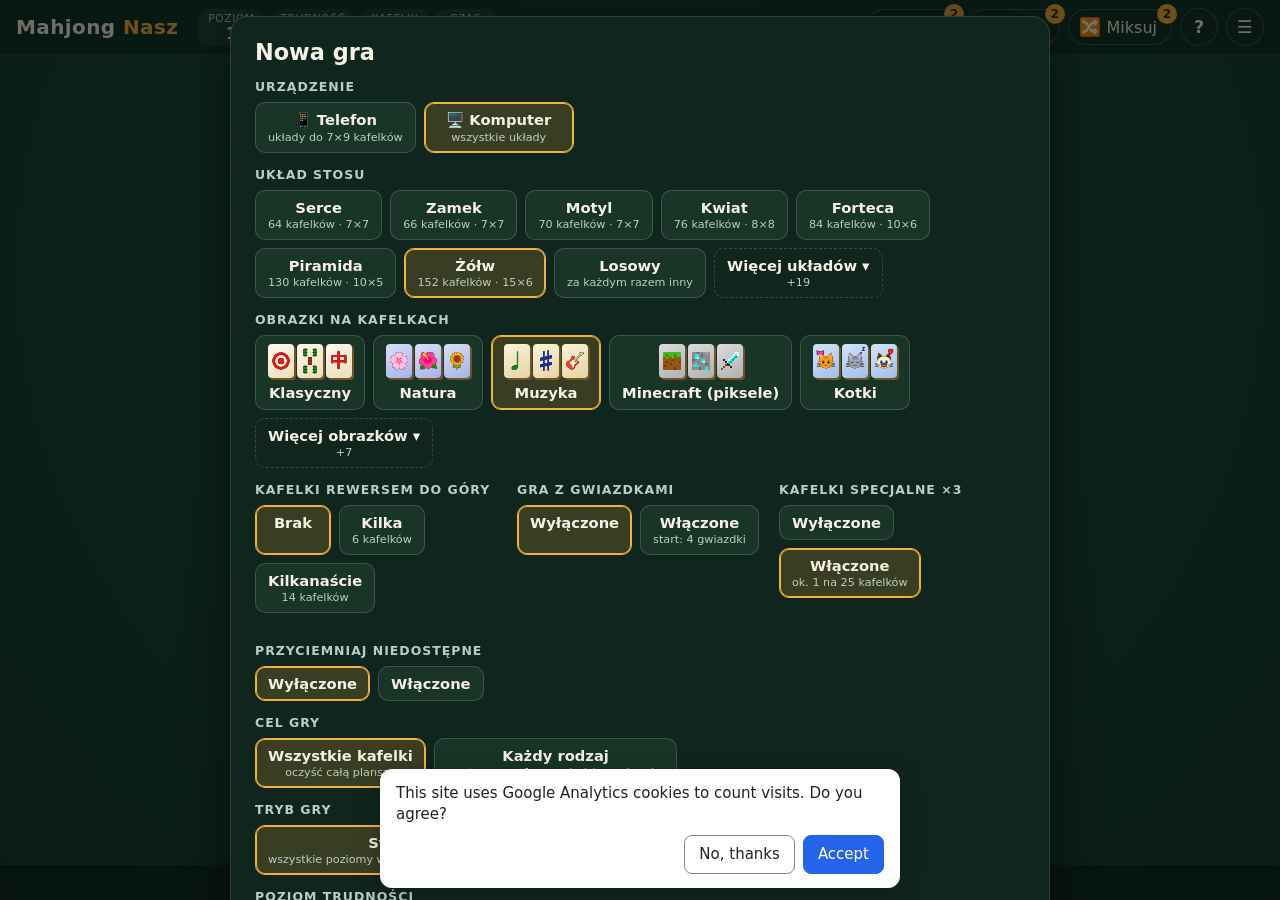
<file: index.html>
<!doctype html>
<html lang="pl">
<head>
  <meta charset="utf-8">
  <meta name="viewport" content="width=device-width, initial-scale=1, viewport-fit=cover">
  <meta name="theme-color" content="#143d2e">
  <title>Mahjong Nasz</title>
  <meta name="application-name" content="Mahjong Nasz">
  <meta name="apple-mobile-web-app-title" content="Mahjong">
  <meta name="apple-mobile-web-app-capable" content="yes">
  <meta name="mobile-web-app-capable" content="yes">
  <meta name="apple-mobile-web-app-status-bar-style" content="black-translucent">
  <link rel="manifest" href="manifest.webmanifest">
  <link rel="icon" type="image/png" sizes="32x32" href="icons/favicon-32-v2.png">
  <link rel="apple-touch-icon" href="icons/apple-touch-icon-v2.png">
  <link rel="stylesheet" href="style.css">
  <!-- Google Tag Manager – ładowany dopiero po zgodzie (baner zgody) -->
  <script>
    window.dataLayer = window.dataLayer || [];
    function gtag(){dataLayer.push(arguments);}
    (function () {
      var KEY = 'zz-analytics-consent', GTM = 'GTM-PKVQBH86';
      var get = function () { try { return localStorage.getItem(KEY); } catch (e) { return null; } };
      var set = function (v) { try { localStorage.setItem(KEY, v); } catch (e) {} };
      function load() {
        if (window.__gtmLoaded) return; window.__gtmLoaded = true;
        gtag('js', new Date());
        dataLayer.push({'gtm.start': new Date().getTime(), event: 'gtm.js'});
        var s = document.createElement('script'); s.async = true;
        s.src = 'https://www.googletagmanager.com/gtm.js?id=' + GTM;
        document.head.appendChild(s);
      }
      function banner() {
        if (document.getElementById('zz-consent')) return;
        var pl = /^pl/i.test(navigator.language || '');
        var t = pl
          ? ['Ta strona używa plików cookie Google Analytics, żeby liczyć odwiedziny. Zgadzasz się?', 'Zgadzam się', 'Nie, dziękuję']
          : ['This site uses Google Analytics cookies to count visits. Do you agree?', 'Accept', 'No, thanks'];
        var st = document.createElement('style');
        st.textContent = '#zz-consent{position:fixed;left:12px;right:12px;bottom:calc(12px + env(safe-area-inset-bottom));z-index:2147483647;max-width:520px;margin:0 auto;padding:14px 16px;border-radius:12px;background:#fff;color:#222;box-shadow:0 4px 24px rgba(0,0,0,.25);font:15px/1.4 system-ui,sans-serif}'
          + '#zz-consent p{margin:0 0 10px}#zz-consent .zz-b{display:flex;gap:8px;justify-content:flex-end;flex-wrap:wrap}'
          + '#zz-consent button{font:inherit;padding:8px 14px;border-radius:8px;border:1px solid #888;background:transparent;color:inherit;cursor:pointer}'
          + '#zz-consent button.zz-ok{background:#2563eb;border-color:#2563eb;color:#fff}'
          + '@media (prefers-color-scheme:dark){#zz-consent{background:#2a2a2e;color:#eee}}';
        var d = document.createElement('div');
        d.id = 'zz-consent'; d.setAttribute('role', 'dialog'); d.setAttribute('aria-live', 'polite');
        d.innerHTML = '<p></p><div class="zz-b"><button type="button" class="zz-no"></button><button type="button" class="zz-ok"></button></div>';
        d.querySelector('p').textContent = t[0];
        d.querySelector('.zz-ok').textContent = t[1];
        d.querySelector('.zz-no').textContent = t[2];
        d.querySelector('.zz-ok').onclick = function () { set('granted'); d.remove(); load(); };
        d.querySelector('.zz-no').onclick = function () { set('denied'); d.remove(); };
        document.head.appendChild(st); document.body.appendChild(d);
      }
      // Zmiana decyzji: window.zzConsent() pokazuje baner ponownie.
      window.zzConsent = function () { try { localStorage.removeItem(KEY); } catch (e) {} banner(); };
      var c = get();
      if (c === 'granted') load();
      else if (c !== 'denied') {
        if (document.body) banner(); else document.addEventListener('DOMContentLoaded', banner);
      }
    })();
  </script>
  <!-- End Google Tag Manager -->
</head>
<body>
  <header class="topbar">
    <h1 class="logo">Mahjong <span>Nasz</span></h1>
    <div class="stats">
      <div class="stat"><span class="stat-k">Poziom</span><span id="statLevel">1</span></div>
      <div class="stat"><span class="stat-k">Trudność</span><span id="statDiff">3</span></div>
      <div class="stat"><span class="stat-k">Kafelki</span><span id="statLeft">0</span></div>
      <div class="stat" id="statKindsBox" hidden><span class="stat-k">Rodzaje</span><span id="statKinds">0</span></div>
      <div class="stat" id="statStarsBox" hidden><span class="stat-k">Gwiazdki</span><span id="statStars">0</span></div>
      <div class="stat"><span class="stat-k">Czas</span><span id="statTime">0:00</span></div>
    </div>
    <div class="helps">
      <button class="help-btn" id="btn-hint" title="Lupa – pokaż parę (H)"><span class="ico">🔍</span><span class="help-name">Lupa</span><span class="cnt" id="cnt-hint">2</span></button>
      <button class="help-btn" id="btn-undo" title="Cofnij ostatni ruch (U)"><span class="ico">↶</span><span class="help-name">Cofnij</span><span class="cnt" id="cnt-undo">2</span></button>
      <button class="help-btn" id="btn-shuffle" title="Miksuj kafelki (M)"><span class="ico">🔀</span><span class="help-name">Miksuj</span><span class="cnt" id="cnt-shuffle">2</span></button>
      <button class="icon-btn" id="btn-help" title="Zasady">?</button>
      <button class="icon-btn" id="btn-menu" title="Ustawienia / nowa gra">☰</button>
    </div>
  </header>

  <main class="play">
    <div id="boardWrap" class="board-wrap">
      <div id="board" class="board"></div>
    </div>
    <section class="tray-box" aria-label="Schowek">
      <div class="tray-title">Schowek</div>
      <div id="tray" class="tray"></div>
    </section>
  </main>

  <div id="toast" class="toast" role="status" aria-live="polite"></div>

  <div class="app-banner" id="install-banner" hidden>
    <img src="icons/icon-192-v2.png" alt="" width="40" height="40">
    <div class="app-banner-text">
      <strong>Zainstaluj Mahjong Nasz</strong>
      <span class="only-prompt">Gra na ekranie głównym, działa też bez internetu.</span>
      <span class="only-ios">Stuknij <b>Udostępnij</b> <svg class="share-ico" viewBox="0 0 24 24" aria-hidden="true"><path d="M12 3v12"/><path d="m8 7 4-4 4 4"/><path d="M5 12v7a2 2 0 0 0 2 2h10a2 2 0 0 0 2-2v-7"/></svg>, potem <b>Do ekranu początkowego</b>.</span>
    </div>
    <button class="btn primary only-prompt" id="btn-install">Zainstaluj</button>
    <button class="banner-close" id="btn-install-close" aria-label="Nie pokazuj więcej">✕</button>
  </div>
  <div class="app-banner" id="update-banner" role="alert" hidden>
    <div class="app-banner-text">
      <strong>Dostępna nowa wersja gry</strong>
      <span>Bieżąca partia zostanie zachowana.</span>
    </div>
    <button class="btn primary" id="btn-update">Odśwież</button>
    <button class="btn" id="btn-update-later">Później</button>
  </div>

  <div class="modal" id="menuModal" hidden>
    <div class="modal-card wide">
      <h2>Nowa gra</h2>
      <div class="setting">
        <h3>Urządzenie</h3>
        <div class="opts device" data-setting="device"></div>
      </div>
      <div class="setting">
        <h3>Układ stosu</h3>
        <div class="opts" data-setting="layout"></div>
      </div>
      <div class="setting">
        <h3>Obrazki na kafelkach</h3>
        <div class="opts" data-setting="tileset"></div>
      </div>
      <div class="setting-row">
        <div class="setting">
          <h3>Kafelki rewersem do góry</h3>
          <div class="opts" data-setting="hidden"></div>
        </div>
        <div class="setting">
          <h3>Gra z gwiazdkami</h3>
          <div class="opts" data-setting="stars"></div>
        </div>
        <div class="setting">
          <h3>Kafelki specjalne ×3</h3>
          <div class="opts" data-setting="bonus"></div>
        </div>
        <div class="setting">
          <h3>Przyciemniaj niedostępne</h3>
          <div class="opts" data-setting="dim"></div>
        </div>
      </div>
      <div class="setting">
        <h3>Cel gry</h3>
        <div class="opts" data-setting="goal"></div>
      </div>
      <div class="setting">
        <h3>Tryb gry</h3>
        <div class="opts" data-setting="mode"></div>
      </div>
      <div class="setting">
        <h3>Poziom trudności</h3>
        <div class="opts diff" data-setting="difficulty"></div>
      </div>
      <div class="share-box">
        <button class="btn" type="button" data-share>📤 Udostępnij grę</button>
      </div>
      <div class="modal-buttons">
        <button class="btn" id="menuClose">Wróć do gry</button>
        <button class="btn primary" id="menuStart">Graj ▶</button>
      </div>
    </div>
  </div>

  <div class="modal" id="endModal" hidden>
    <div class="modal-card">
      <h2 class="modal-title"></h2>
      <div class="modal-body"></div>
      <div class="modal-buttons"></div>
    </div>
  </div>

  <div class="modal" id="helpModal" hidden>
    <div class="modal-card wide">
      <h2>Zasady</h2>
      <ul class="rules">
        <li>Zbieraj pary <b>takich samych</b> kafelków. Kafelek można wziąć, gdy nic na nim nie leży i ma wolny lewy <i>lub</i> prawy bok.</li>
        <li><b>Schowek</b> ma 4 miejsca. Zaznacz wolny kafelek i kliknij puste miejsce (albo kliknij kafelek dwukrotnie), aby go odłożyć. Kafelki ze schowka łączysz w pary z kafelkami z planszy lub ze schowka – wystarczy <b>jedno kliknięcie</b> w pasujący kafelek na stosie.</li>
        <li><b>Kafelki rewersem do góry</b> odwracasz kliknięciem, gdy są wolne. Jeśli odwrócony kafelek nie trafi do pary, wraca rewersem do góry – po 4 odwróceniach zostaje odkryty na stałe.</li>
        <li><b>Gwiazdki</b>: zebranie pary z jedną gwiazdką dodaje gwiazdki 2 kafelkom na stosie, z dwiema gwiazdkami – 4 kafelkom. Wygrywasz, gdy wyczyścisz planszę <i>albo</i> gdy wszystkie kafelki na stosie mają gwiazdki (kafelki w schowku się nie liczą). Po gwiezdnym zwycięstwie zobaczysz ścieżkę zebranych gwiazdek – każde piętro stosu ma swoją gwiazdkę.</li>
        <li><b>Kafelki specjalne</b> mają w rogu znaczek „×3” (średnio jeden na 25 kafelków) i są schowane pod innymi kafelkami w różnych częściach stosu. Gdy zbierzesz parę z takim kafelkiem, gra sama zbierze za ciebie 3 kolejne dostępne pary (jeśli jest ich mniej – tyle, ile się da). Zbiera też wolne kafelki rewersem do góry.</li>
        <li><b>Cel gry „Każdy rodzaj”</b>: wygrywasz, gdy zbierzesz po jednej parze każdego rodzaju obrazka – nie trzeba zbierać wszystkich kafelków. Licznik „Rodzaje” pokazuje postęp.</li>
        <li><b>Pomoce</b> (po 2 na każdy poziom): 🔍 lupa pokazuje dostępną parę, ↶ cofnij cofa ostatni ruch, 🔀 miksuj tasuje pozostałe kafelki na stosie.</li>
        <li><b>Tryb zmienny</b>: po każdej wygranej następna plansza ma inny układ i inne obrazki, przybywa zakrytych kafelków (2, 4, 6…), a co jakiś czas gra zmienia się z gwiazdkami na bez gwiazdek i odwrotnie.</li>
        <li><b>Trudność 1–5</b>: na poziomach 1–2 każdy obrazek ma kilka par, a na poziomie 1 podświetlane są kafelki pasujące do zaznaczonego. Od poziomu 3 każdy obrazek ma 2 pary i pojawiają się <b>pułapki</b>: wolne są 3 takie same kafelki, a czwarty leży pod jednym z nich – trzeba dobrze wybrać, które dwa zebrać najpierw. Im wyższy poziom, tym więcej pułapek. Każde rozdanie da się rozwiązać.</li>
        <li><b>Przyciemnianie niedostępnych</b> kafelków można włączyć w ustawieniach (domyślnie wyłączone).</li>
        <li>Jeśli do schowka trafią <b>dwa takie same</b> kafelki, od razu tworzą parę.</li>
        <li><b>Urządzenie</b>: tryb 📱 Telefon pokazuje układy mieszczące się w 7×9 kafelkach, tryb 🖥️ Komputer – wszystkie.</li>
        <li><b>Menu</b> pokazuje 7 najczęściej wybieranych układów i 5 ulubionych zestawów obrazków; resztę odsłonisz przyciskami „Więcej układów” i „Więcej obrazków”.</li>
        <li>Skróty: <kbd>H</kbd> lupa, <kbd>U</kbd> cofnij, <kbd>M</kbd> miksuj.</li>
      </ul>
      <div class="share-box">
        <button class="btn" type="button" data-share>📤 Udostępnij grę</button>
      </div>
      <div class="modal-buttons">
        <button class="btn primary" id="helpClose">Rozumiem</button>
      </div>
    </div>
  </div>

  <script src="js/layouts.js"></script>
  <script src="js/tilesets.js"></script>
  <script src="js/game.js"></script>
  <script src="js/pwa.js"></script>
</body>
</html>
</file>
<file: style.css>
:root {
  --felt: #1f5b45;
  --felt-dark: #143d2e;
  --ink: #f6f1e4;
  --muted: #b9cfc3;
  --accent: #f2b33d;
  --accent-ink: #3b2a05;
  --tile-face: #fffaf0;
  --tile-face2: #eadcb8;
  --tile-edge: rgba(70, 48, 18, .85);
  --tile-side: #c2a46e;
  --tile-side2: #6f5329;
  --select: #2f8cff;
  --hint: #ffcc00;
  --panel: #10251d;
  --panel-2: #183528;
  --radius: 14px;
}

* { box-sizing: border-box; }

html, body { height: 100%; margin: 0; }

body {
  background: radial-gradient(ellipse at 50% 30%, var(--felt) 0%, var(--felt-dark) 100%);
  color: var(--ink);
  font-family: system-ui, -apple-system, "Segoe UI", Roboto, sans-serif;
  display: flex;
  flex-direction: column;
  overflow: hidden;
  user-select: none;
  -webkit-tap-highlight-color: transparent;
}

button { font: inherit; color: inherit; cursor: pointer; }

/* ---------- górny pasek ---------- */
.topbar {
  display: flex;
  align-items: center;
  gap: 12px 20px;
  flex-wrap: wrap;
  padding: 8px 16px;
  background: rgba(0, 0, 0, .25);
  border-bottom: 1px solid rgba(255, 255, 255, .08);
}
/* aplikacja na iPhonie rysuje się pod paskiem stanu */
.topbar { padding-top: calc(8px + env(safe-area-inset-top)); padding-left: max(16px, env(safe-area-inset-left)); padding-right: max(16px, env(safe-area-inset-right)); }
.logo { margin: 0; font-size: 1.25rem; letter-spacing: .02em; white-space: nowrap; }
.logo span { color: var(--accent); }
.stats { display: flex; gap: 6px; flex-wrap: wrap; flex: 1; }
.stat {
  display: flex; flex-direction: column; align-items: center;
  min-width: 62px; padding: 3px 10px; border-radius: 10px;
  background: rgba(255, 255, 255, .07);
  font-variant-numeric: tabular-nums; font-weight: 700;
}
.stat[hidden] { display: none; }
.stat-k { font-size: .66rem; font-weight: 500; color: var(--muted); text-transform: uppercase; letter-spacing: .06em; }
.helps { display: flex; gap: 8px; align-items: center; }
.help-btn {
  position: relative;
  display: flex; align-items: center; gap: 6px;
  padding: 7px 14px 7px 10px; border-radius: 999px;
  border: 1px solid rgba(255, 255, 255, .18);
  background: var(--panel-2);
  transition: transform .1s, background .15s;
}
.help-btn:hover:not(:disabled) { background: #22493a; }
.help-btn:active:not(:disabled) { transform: scale(.95); }
.help-btn:disabled { opacity: .4; cursor: not-allowed; }
.help-btn .ico { font-size: 1.1rem; }
.help-btn .cnt {
  position: absolute; top: -6px; right: -6px;
  min-width: 20px; height: 20px; border-radius: 10px; padding: 0 5px;
  display: grid; place-items: center;
  background: var(--accent); color: var(--accent-ink);
  font-size: .75rem; font-weight: 800;
}
.icon-btn {
  width: 38px; height: 38px; border-radius: 50%;
  border: 1px solid rgba(255, 255, 255, .18);
  background: var(--panel-2); font-size: 1.1rem; font-weight: 700;
}
.icon-btn:hover { background: #22493a; }

/* ---------- plansza ---------- */
.play { flex: 1; display: flex; flex-direction: column; min-height: 0; }
.board-wrap {
  flex: 1; min-height: 0;
  display: grid; place-items: center;
  padding: 8px; overflow: hidden;
}
.board { position: relative; --tw: 56px; --th: 73px; --d: 6px; }
/* podczas miksowania kafelki latają po planszy (animacja w game.js) */
.board.mixing .tile { pointer-events: none; transition: none; }
.board.mixing .tile:not(.gone) { box-shadow: 0 0 0 1.5px var(--tile-edge), 0 6px 14px rgba(0, 0, 0, .45); }

.tile {
  position: absolute;
  width: var(--tw); height: var(--th);
  border-radius: calc(var(--tw) * .13);
  background: linear-gradient(150deg, var(--tile-face) 0%, var(--tile-face2) 100%);
  box-shadow:
    inset 0 0 0 1.5px var(--tile-edge),
    inset 0 0 0 3px rgba(255, 255, 255, .6),
    calc(var(--d) * .5) calc(var(--d) * .5) 0 var(--tile-side),
    var(--d) var(--d) 0 var(--tile-side2),
    calc(var(--d) * 1.4) calc(var(--d) * 1.6) calc(var(--d) * 1.2) rgba(0, 0, 0, .45);
  cursor: pointer;
  transition: opacity .25s, transform .25s, filter .2s, box-shadow .2s;
}
.board .tile { width: var(--tw); height: var(--th); }
/* niższe warstwy minimalnie ciemniejsze – łatwiej odróżnić sąsiednie kafelki */
.board .tile::after {
  content: ""; position: absolute; inset: 0; border-radius: inherit;
  background: rgba(60, 40, 10, var(--shade, 0)); pointer-events: none;
}
.board .tile.selected::after, .board .tile.hint::after { background: none; }
.tile .face {
  /* margines, żeby obrazek nie dotykał krawędzi kafelka */
  position: absolute; inset: 4% 6%;
  display: grid; place-items: center;
  pointer-events: none;
}
.tile .tsvg { width: 100%; height: 100%; }
.tile .emoji { font-size: calc(var(--tw) * .72); line-height: 1; }
.tile .face > *, .mini > * { filter: var(--img-filter); }

/* ---------- wygląd zestawów obrazków ----------
   Każdy zestaw ma własne pastelowe tło kafelka i obrys obrazka:
   ciemny kontur albo „naklejkę” (biały kontur z cieniem). */
:root {
  --outline: drop-shadow(0 0 .5px rgba(30, 20, 10, .95)) drop-shadow(0 0 .5px rgba(30, 20, 10, .8));
  --sticker: drop-shadow(1px 0 0 #fff) drop-shadow(-1px 0 0 #fff) drop-shadow(0 1px 0 #fff) drop-shadow(0 -1px 0 #fff) drop-shadow(0 1.5px 1.5px rgba(0, 0, 0, .55));
  --img-filter: saturate(1.25) contrast(1.1) var(--outline);
}
[data-set="animals"] { --tile-face: #f6e3a8; --tile-face2: #e3bf5c; }
[data-set="fruits"] { --tile-face: #dcefc6; --tile-face2: #a9d184; }
[data-set="nature"] { --tile-face: #d9def8; --tile-face2: #a6b2e8; }
[data-set="sport"] { --tile-face: #cdeee0; --tile-face2: #8fcfb3; }
[data-set="vehicles"] { --tile-face: #cde6f7; --tile-face2: #95c3e6; --img-filter: saturate(1.2) var(--sticker); }
[data-set="sweets"] { --tile-face: #e1d8fa; --tile-face2: #b8a5ee; --img-filter: saturate(1.2) var(--sticker); }
[data-set="music"] { --tile-face: #fbf3dc; --tile-face2: #e6d3a1; }
[data-set="minecraft"] { --tile-face: #dcdcdc; --tile-face2: #b0b0b0; }
[data-set="cats"] { --tile-face: #d3e3f7; --tile-face2: #a2bfe6; }
[data-set="mountains"] { --tile-face: #ece3d0; --tile-face2: #cdb98f; }
[data-set="ptakostki"] { --tile-face: #fbf8ee; --tile-face2: #ddd5bf; }

.tile .back {
  position: absolute; inset: 0; border-radius: inherit; display: none;
  background:
    repeating-linear-gradient(45deg, rgba(255, 255, 255, .12) 0 4px, transparent 4px 9px),
    linear-gradient(150deg, #2f7f5d, #1c5a40);
  border: 3px solid #f0e3c2;
}
.tile.hidden .back { display: block; }
.tile.hidden .face, .tile.hidden .star { visibility: hidden; }

.tile .star {
  position: absolute; top: -10%; right: -10%;
  width: 42%; aspect-ratio: 1;
  display: none; pointer-events: none;
  filter: drop-shadow(0 1px 1px rgba(0, 0, 0, .5));
}
.tile .star svg { width: 100%; height: 100%; fill: #ffc400; stroke: #8a5a00; stroke-width: 1.2; }
.tile.starred .star { display: block; }
.tile.newstar .star { animation: pop .6s ease; }

/* kafelek ×3 – znaczek w lewym górnym rogu, w całości na kafelku */
.tile .bonus {
  position: absolute; top: 4%; left: 6%;
  box-sizing: border-box; max-width: 88%; height: 22%; padding: 0 .35em;
  display: none; place-items: center; pointer-events: none; white-space: nowrap;
  border-radius: 999px; border: 1.5px solid #fff;
  background: linear-gradient(150deg, #b05cff, #6a1fd1);
  color: #fff; font-weight: 800; font-size: calc(var(--tw, 40px) * .24); line-height: 1;
  box-shadow: 0 1px 2px rgba(0, 0, 0, .45);
}
.tile.bonused .bonus { display: grid; }
.tile.hidden .bonus { visibility: hidden; }
/* para zbierana automatycznie po kafelku ×3 */
.tile.autopick {
  background: linear-gradient(150deg, #f6e9ff, #d7b4ff);
  outline: 3px solid #8e3bf0; outline-offset: -1px;
  box-shadow: 0 0 0 4px rgba(176, 92, 255, .45), 0 0 18px 6px rgba(176, 92, 255, .6);
  transform: translateY(-4px) scale(1.06);
}

@keyframes pop { 0% { transform: scale(0) rotate(-90deg); } 70% { transform: scale(1.4); } 100% { transform: scale(1); } }

.tile.blocked { filter: brightness(.68) saturate(.7); }
.tile.selected {
  background: linear-gradient(150deg, #e8f2ff, #bcd8ff);
  outline: 3px solid var(--select); outline-offset: -1px;
  transform: translateY(-3px);
}
.tile.glow { outline: 2px dashed var(--select); outline-offset: -2px; }
.tile.hint {
  background: linear-gradient(150deg, #fff7c2, #ffe066);
  outline: 3px solid var(--hint); outline-offset: -1px;
  animation: pulse 0.8s ease-in-out infinite alternate;
}
@keyframes pulse { from { transform: translateY(0); } to { transform: translateY(-5px); } }
.tile.gone { opacity: 0; transform: scale(.6); pointer-events: none; }
.tile.nudge { animation: nudge .3s; }
@keyframes nudge {
  25% { transform: translateX(-3px); } 75% { transform: translateX(3px); }
}

/* ---------- schowek ---------- */
.tray-box {
  display: flex; align-items: center; justify-content: center; gap: 14px;
  padding: 10px 16px calc(10px + env(safe-area-inset-bottom));
  background: rgba(0, 0, 0, .28);
  border-top: 1px solid rgba(255, 255, 255, .08);
}
.tray-title { font-weight: 700; color: var(--muted); text-transform: uppercase; letter-spacing: .08em; font-size: .8rem; }
.tray { display: flex; gap: 10px; }
.slot {
  --tw: 52px; --th: 68px; --d: 5px;
  position: relative;
  width: calc(var(--tw) + 10px); height: calc(var(--th) + 10px);
  border-radius: 12px;
  border: 2px dashed rgba(255, 255, 255, .25);
  display: grid; place-items: center;
  transition: border-color .2s, background .2s;
}
.slot.ready { border-color: var(--accent); background: rgba(242, 179, 61, .15); cursor: pointer; animation: ready 1s ease-in-out infinite alternate; }
@keyframes ready { to { background: rgba(242, 179, 61, .3); } }
.slot-label { font-size: .62rem; color: var(--muted); text-align: center; padding: 2px; }
.slot.ready .slot-label { color: var(--accent); font-weight: 700; }
.slot .tile.intray { position: absolute; left: 3px; top: 3px; }

/* ---------- komunikaty ---------- */
.toast {
  position: fixed; left: 50%; bottom: 120px; transform: translate(-50%, 20px);
  background: rgba(10, 20, 15, .92); color: var(--ink);
  padding: 10px 18px; border-radius: 999px; font-weight: 600;
  opacity: 0; pointer-events: none; transition: opacity .25s, transform .25s;
  z-index: 100000; max-width: calc(100vw - 32px); text-align: center;
}
.toast.show { opacity: 1; transform: translate(-50%, 0); }

/* ---------- aplikacja: instalacja i aktualizacja ---------- */
.app-banner {
  position: fixed; left: 0; right: 0; margin: 0 auto;
  bottom: calc(108px + env(safe-area-inset-bottom));
  z-index: 150000;
  display: flex; align-items: center; gap: 10px;
  width: min(520px, calc(100vw - 24px));
  padding: 10px 12px; border-radius: 16px;
  background: var(--panel); border: 1px solid rgba(255, 255, 255, .16);
  box-shadow: 0 10px 30px rgba(0, 0, 0, .5);
  animation: rise .25s ease;
}
.app-banner[hidden] { display: none; }
.app-banner img { border-radius: 10px; flex: none; }
.app-banner-text { flex: 1; display: flex; flex-direction: column; gap: 2px; font-size: .85rem; color: var(--muted); min-width: 0; }
.app-banner-text strong { color: var(--ink); font-size: .95rem; }
.app-banner .btn { padding: 8px 14px; flex: none; }
.banner-close {
  flex: none; width: 32px; height: 32px; border-radius: 50%;
  border: 1px solid rgba(255, 255, 255, .18); background: transparent; color: var(--muted);
}
.share-ico { width: 1.1em; height: 1.1em; vertical-align: -.2em; fill: none; stroke: currentColor; stroke-width: 2; stroke-linecap: round; stroke-linejoin: round; }
#install-banner .only-prompt, #install-banner .only-ios { display: none; }
#install-banner[data-mode="prompt"] .only-prompt { display: inline; }
#install-banner[data-mode="prompt"] button.only-prompt { display: inline-block; }
#install-banner[data-mode="ios"] .only-ios { display: inline; }

/* ---------- okna ---------- */
.modal {
  position: fixed; inset: 0; z-index: 200000;
  display: grid; place-items: center;
  background: rgba(0, 0, 0, .55);
  padding: 16px;
  overflow-y: auto;
}
.modal[hidden] { display: none; }
.modal-card {
  background: var(--panel); border: 1px solid rgba(255, 255, 255, .12);
  border-radius: 18px; padding: 22px 24px;
  width: min(440px, 100%);
  box-shadow: 0 20px 60px rgba(0, 0, 0, .5);
  animation: rise .25s ease;
}
.modal-card.wide { width: min(820px, 100%); }
@keyframes rise { from { transform: translateY(20px); opacity: 0; } }
.modal-card h2 { margin: 0 0 12px; font-size: 1.4rem; }
.modal-body p { margin: 6px 0; color: var(--muted); }
.modal-buttons { display: flex; justify-content: flex-end; flex-wrap: wrap; gap: 10px; margin-top: 18px; }
.btn {
  padding: 10px 18px; border-radius: 10px;
  border: 1px solid rgba(255, 255, 255, .2); background: var(--panel-2); font-weight: 600;
}
.btn:hover { background: #22493a; }
.btn.primary { background: var(--accent); color: var(--accent-ink); border-color: transparent; }
.btn.primary:hover { filter: brightness(1.08); }
.btn[hidden] { display: none; }

/* udostępnianie gry (menu i pomoc) – sam przycisk; adres można skopiować w oknie udostępniania */
.share-box { margin-top: 16px; }

.setting { margin-top: 14px; flex: 1; min-width: 200px; }
.setting h3 { margin: 0 0 8px; font-size: .78rem; text-transform: uppercase; letter-spacing: .08em; color: var(--muted); }
.setting-row { display: flex; gap: 16px; flex-wrap: wrap; }
.opts { display: flex; flex-wrap: wrap; gap: 8px; }
.opt {
  display: flex; flex-direction: column; align-items: center; gap: 2px;
  padding: 8px 12px; border-radius: 10px; min-width: 76px;
  border: 1px solid rgba(255, 255, 255, .16); background: var(--panel-2);
  transition: background .15s, border-color .15s;
}
.opt:hover { background: #22493a; }
.opt[aria-pressed="true"] { border-color: var(--accent); background: rgba(242, 179, 61, .18); box-shadow: inset 0 0 0 1px var(--accent); }
.opt-label { font-weight: 700; font-size: .92rem; }
.opt-sub { font-size: .7rem; color: var(--muted); }
.opts.diff .opt { min-width: 92px; }
.opts.device .opt { min-width: 150px; }
.opts-sep {
  flex-basis: 100%; margin-top: 6px;
  font-size: .72rem; color: var(--muted); text-transform: uppercase; letter-spacing: .06em;
}
.opt.opt-more { border-style: dashed; background: transparent; }
.opts.diff .opt-label { font-size: 1.2rem; }
.mini-tiles { display: flex; gap: 3px; margin-bottom: 4px; }
.mini {
  width: 26px; height: 34px; border-radius: 4px; display: grid; place-items: center;
  background: linear-gradient(150deg, var(--tile-face), var(--tile-face2));
  box-shadow: 2px 2px 0 var(--tile-side2); padding: 3px;
  overflow: hidden;
}
.mini .tsvg { width: 100%; height: 100%; display: block; }
.mini .emoji { font-size: 16px; line-height: 1; }

.rules { padding-left: 20px; line-height: 1.5; color: #dfe9e3; }
.rules li { margin-bottom: 8px; }
kbd { background: var(--panel-2); border: 1px solid rgba(255,255,255,.25); border-radius: 4px; padding: 0 5px; font-size: .85em; }

@media (max-width: 720px) {
  .topbar { padding: calc(6px + env(safe-area-inset-top)) max(10px, env(safe-area-inset-right)) 6px max(10px, env(safe-area-inset-left)); gap: 6px 10px; }
  .logo { font-size: 1rem; flex: 1; }
  .stats { order: 3; flex-basis: 100%; flex-wrap: nowrap; justify-content: space-between; gap: 4px; }
  .stat { min-width: 0; flex: 1; padding: 2px 4px; font-size: .85rem; }
  .stat-k { font-size: .56rem; letter-spacing: .02em; }
  .help-name { display: none; }
  .help-btn { padding: 6px 10px; }
  .tray-box { gap: 8px; padding: 8px 10px calc(8px + env(safe-area-inset-bottom)); }
  .tray-title { display: none; }
  .slot { --tw: 44px; --th: 57px; --d: 4px; }
  .toast { bottom: 100px; }
  .app-banner { bottom: calc(92px + env(safe-area-inset-bottom)); gap: 8px; }
  .app-banner .btn { padding: 8px 10px; }
}

/* ---------- gwiezdne zwycięstwo ---------- */
.star-show { position: absolute; left: 0; top: 0; z-index: 190000; pointer-events: none; overflow: visible; }
.star-show .trail, .star-show .trail-glow {
  fill: none; stroke-linecap: round; stroke-linejoin: round;
  animation: trail-draw linear forwards;
}
.star-show .trail { stroke: url(#trailGrad); }
.star-show .trail-glow { stroke: #ffe58a; opacity: .35; filter: url(#starGlow); }
@keyframes trail-draw { to { stroke-dashoffset: 0; } }
.star-show .show-star { opacity: 0; animation: star-in .6s cubic-bezier(.3, 1.6, .5, 1) var(--delay) forwards; }
.star-show .show-star.final > polygon:first-child { animation: twinkle 1.2s ease-in-out calc(var(--delay) + .6s) infinite alternate; transform-box: fill-box; transform-origin: center; }
.star-show .spark { opacity: 0; animation: spark 1.1s ease-in-out var(--sd) infinite; transform-box: fill-box; transform-origin: center; }
@keyframes star-in {
  0% { opacity: 0; transform: scale(0) rotate(-120deg); }
  70% { opacity: 1; transform: scale(1.35) rotate(10deg); }
  100% { opacity: 1; transform: scale(1) rotate(0); }
}
@keyframes twinkle { from { opacity: 1; } to { opacity: .55; } }
@keyframes spark {
  0%, 100% { opacity: 0; transform: scale(.2) rotate(0); }
  50% { opacity: 1; transform: scale(1) rotate(45deg); }
}
.star-show.finished .spark { animation-iteration-count: 2; }

.confetti { position: fixed; inset: 0; width: 100vw; height: 100vh; pointer-events: none; z-index: 250000; }
.star-rain { position: fixed; inset: 0; pointer-events: none; overflow: hidden; z-index: 250000; }
.star-rain span {
  position: absolute; top: -40px; opacity: 0;
  animation: star-fall var(--fall) ease-in var(--rd) forwards;
}
.star-rain svg { width: 100%; height: 100%; filter: drop-shadow(0 0 4px rgba(255, 230, 140, .9)); }
@keyframes star-fall {
  0% { opacity: 0; transform: translateY(0) rotate(0); }
  10% { opacity: 1; }
  80% { opacity: 1; }
  100% { opacity: 0; transform: translateY(105vh) rotate(540deg); }
}
.star-legend { display: flex; flex-wrap: wrap; justify-content: center; align-items: center; gap: 6px 14px; }
.legend-item { display: inline-flex; align-items: center; gap: 4px; white-space: nowrap; }
@media (prefers-reduced-motion: reduce) {
  .star-show .trail, .star-show .trail-glow { animation-duration: 0s !important; }
  .star-show .show-star { animation-duration: .01s; animation-delay: 0s; }
  .star-show .spark { display: none; }
}
</file>
